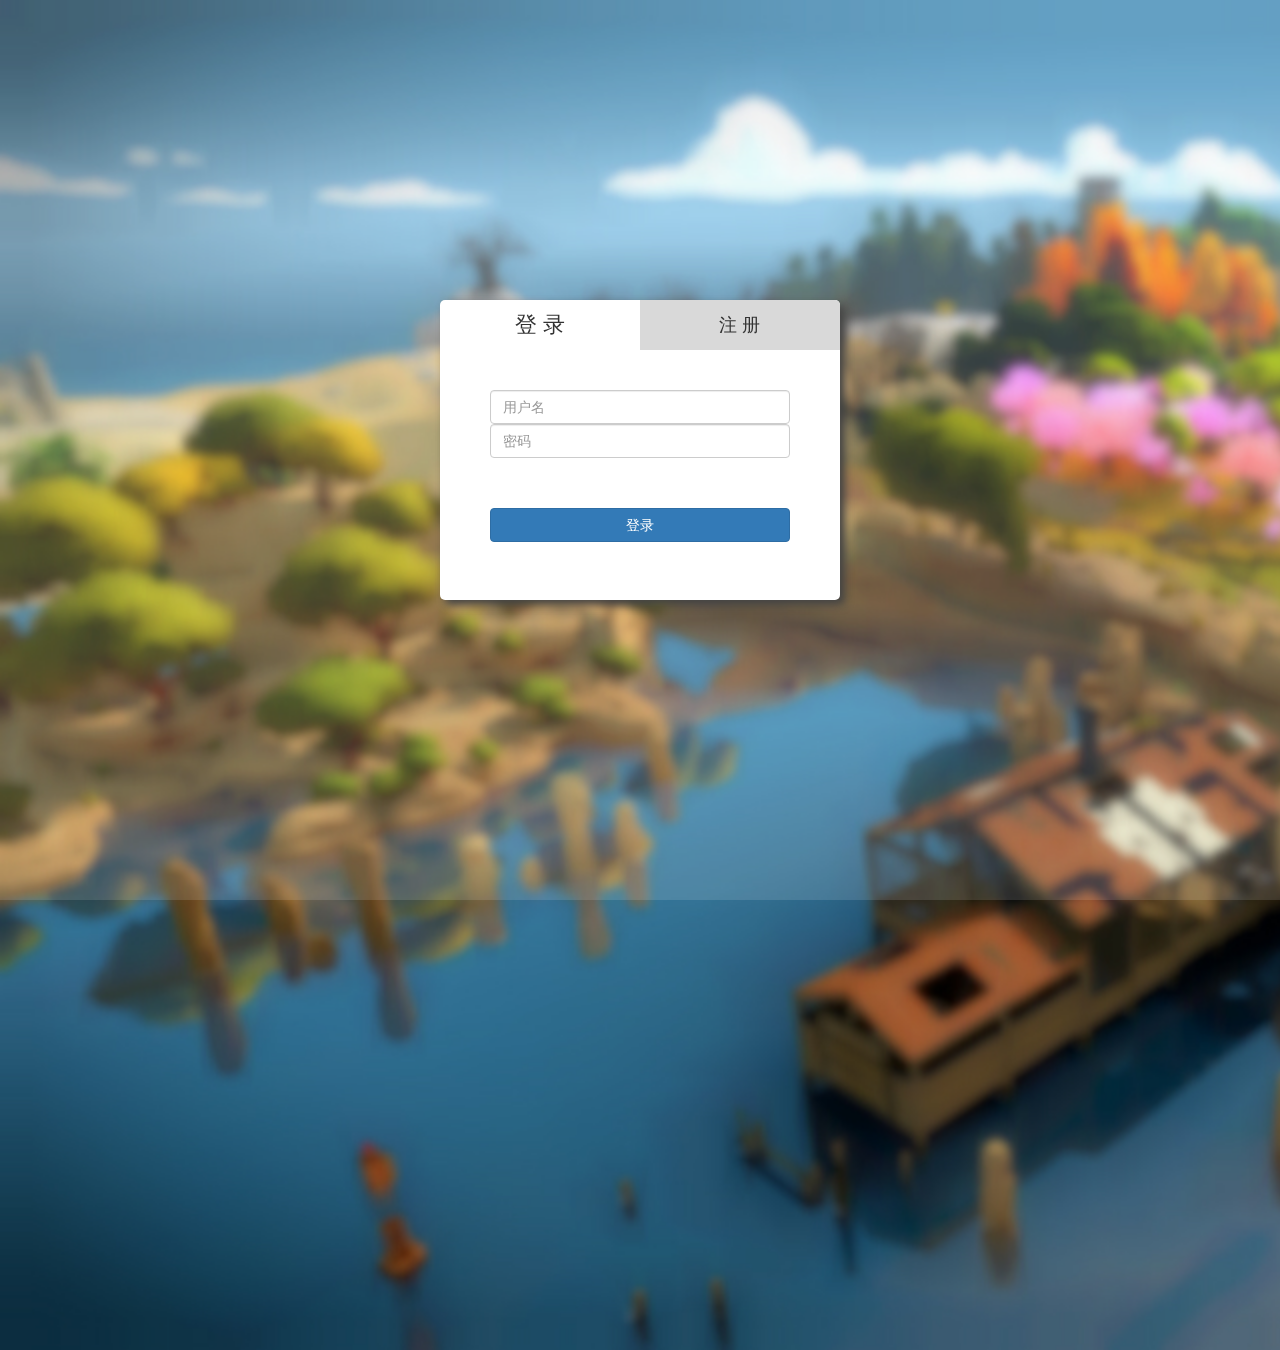
<file: index.html>
<!DOCTYPE html>
<html lang="en">
<head>
    <meta charset="UTF-8">
    <title>QuickDoc</title>
    <!--css样式-->
    <!--jq-->
    <script src="lib/jquery/jquery-3.2.0.min.js"></script>
    <!--bootstrap-->
    <link rel="stylesheet" href="lib/bootstrap-3.3.7-dist/css/bootstrap.min.css">
    <script src="lib/bootstrap-3.3.7-dist/js/bootstrap.min.js"></script>
    <!--angular-->
    <script src="lib/angularjs/angular-1.6.3.min.js"></script>
    <script src="lib/angularjs/angular-route.min.js"></script>
    <!--md5-->
    <script src="lib/md5/md5.js"></script>
    <style>
        body{
            margin: 0;
            padding: 0;
            font-family: "lucida grande", "lucida sans unicode", lucida, helvetica, "Hiragino Sans GB", "Microsoft YaHei", "WenQuanYi Micro Hei", sans-serif;
        }
        .header{
            width: auto;
            height: 50px;
            line-height: 50px;
            background-color: #cccccc;
            font-size: 20px;
        }
        .footer{
            width: auto;
            color: #666666;
            font-size: 12px;
            line-height: 24px;
            background-color: #cccccc;
            padding-top: 20px;
            padding-bottom: 20px;
            text-align: center;
        }
        .left{
            font-weight: 800;
            float: left;
            margin-left: 20px;
        }
        .left > a{
            color: inherit;
            text-decoration: none;
        }
        .left > a:hover{
            color: inherit;
            text-decoration: none;
        }
        .left > a:active{
            color: inherit;
            text-decoration: none;
        }
        .left > a:visited{
            color: inherit;
            text-decoration: none;
        }
        .right{
            float: right;
            width: 40px;
            height: 40px;
            line-height: 40px;
            border-radius: 5px;
            text-align: center;
            margin: 5px;
            transition: 0.5s;
            -webkit-transition: 0.5s;
            -moz-transition: 0.5s;
            -o-transition: 0.5s;
        }
        .right:hover{
            background-color: #eeeeee;
        }
        .right:active{
            background-color: #aaaaaa;
        }
        .black2{
            width: 100%;
            height: 100%;
            position: fixed;
            background: rgba(0, 0, 0, 0);
            z-index: 100;
            display: none;
        }
        .info{
            width: 200px;
            height: 150px;
            border-radius: 10px;
            box-shadow: 5px 5px 8px #999999;
            background-color: #ffffff;
            position: fixed;
            top: 50px;
            right: 0;
            overflow: hidden;
            z-index: 101;
            display: none;
        }
        .info > .button{
            width: 100%;
            height: 50px;
            line-height: 50px;
            text-align: center;
            font-size: 20px;
            background-color: #dddddd;
            cursor: default;
            transition: 0.5s;
            -webkit-transition: 0.5s;
            -moz-transition: 0.5s;
            -o-transition: 0.5s;
        }
        .info > .button:hover{
            background-color: #eeeeee;
        }
        .info > .button:active{
            background-color: #cccccc;
        }
        .info > .button > a{
            color: inherit;
            text-decoration: inherit;
        }

    </style>
</head>
<body>
<div ng-app="index" ng-controller="indexCtrl">
    <div class="header">
        <div class="left"><a href="#/">QuickDoc by 5.s-O</a></div>
        <div class="right" ng-click="showInfo()"><span class="glyphicon glyphicon-user"></span></div>
    </div>
    <div class="black2" ng-click="hideInfo()"></div>
    <div class="info">
        <div style="height: 50px; line-height: 50px; text-align: center; font-size: 20px">
            <span class="glyphicon glyphicon-user"></span> {{info_username}}
        </div>
        <div class="button" ng-click="modifyPassword()">修改密码</div>
        <div class="button" ng-click="logout()">登出</div>
    </div>
    <ng-view></ng-view>
    <div class="footer">
        五点共圆小组<br>
        陈跃 李宇豪 郑黎明 王杰 吕品田<br>
        ©2017 5.s-O All Rights Reserved
    </div>
</div>
</body>
</html>

<script>
    angular.module('index', ['ngRoute'])
        .config(function ($routeProvider, $locationProvider) {
            $locationProvider.hashPrefix('');
            $routeProvider
                .when('/', {
                    templateUrl: 'datasetList.html'
                })
                .when('/dataList/:datasetId', {
                    templateUrl: 'dataList.html'
                })
                .when('/modifyPassword', {
                    templateUrl: 'modifyPassword.html'
                })
                .otherwise({
                    redirectTo:'/'
                });
        })
        .controller('indexCtrl', function ($scope, $location) {
            if(getCookie("qd_username") == null){
                window.location.href="login.html";
            }
            $scope.info_username = getCookie("qd_username");
            $scope.showInfo = function () {
                $(".black2").show(300);
                $(".info").show(300);
            };
            $scope.hideInfo = function () {
                $(".black2").hide(300);
                $(".info").hide(300);
            };
            $scope.logout = function () {
                delCookie("qd_username");
                window.location.href="login.html";
            };
            $scope.modifyPassword = function () {
                $(".black2").hide(300);
                $(".info").hide(300);
                $location.path("/modifyPassword");
            }
        })
        .controller('datasetList', function ($scope, $http) {
            $scope.add_name = "";
            $scope.add_desc = "";
            $scope.modify_datasetId = "";
            $scope.modify_name = "";
            $scope.modify_desc = "";
            $http.get('php/getDataset.php', {
                params: {
                    'username': $scope.info_username
                }
            }).then(function (res) {
                $scope.data = res.data.data;
            });
            $scope.showAdd = function () {
                $(".black").fadeIn(300);
                $("#add").fadeIn(300);
            };
            $scope.hide = function () {
                $(".black").fadeOut(300);
                $(".add").fadeOut(300);
            };
            $scope.add = function () {
                if($scope.add_name == "")
                    alert("名称必须填写");
                else{
                    $http.get('php/addDataset.php', {
                        params: {
                            'author': $scope.info_username,
                            'name': $scope.add_name,
                            'desc': $scope.add_desc
                        }
                    }).then(function (res) {
                        $scope.hide();
                        $scope.add_name = "";
                        $scope.add_desc = "";
                        location.reload();
                    });
                }
            };
            $scope.showModify = function (datasetId, name ,desc) {
                $scope.modify_datasetId = datasetId;
                $scope.modify_name = name;
                $scope.modify_desc = desc;
                $(".black").fadeIn(300);
                $("#modify").fadeIn(300);
            };
            $scope.modify = function () {
                if($scope.modify_name == "")
                    alert("名称必须填写");
                else{
                    $http.get('php/modifyDataset.php', {
                        params: {
                            'datasetId': $scope.modify_datasetId,
                            'name': $scope.modify_name,
                            'desc': $scope.modify_desc
                        }
                    }).then(function (res) {
                        $scope.hide();
                        location.reload();
                    });
                }
            };
            $scope.delete = function (datasetId) {
                $http.get('php/deleteDataset.php', {
                    params: {
                        'id': datasetId
                    }
                }).then(function (res) {
                    location.reload();
                });
            }
        })
        .controller('dataList', function ($scope, $routeParams, $http) {
            $scope.datasetId = $routeParams.datasetId;
            $scope.newOperator = '';
            $scope.newSharer = '';
            $http.get('php/getData.php', {
                params: {
                    'datasetId': $scope.datasetId
                }
            }).then(function (res) {
                $scope.data = angular.copy(res.data.data);
                $scope.datasetInfo = angular.copy(res.data.datasetInfo);
                $scope.opedata = [];
//                //test
//                $scope.data = [
//                    {
//                        dataId: "35055783335",
//                        datasetId: "72917607646",
//                        type: "text",
//                        data: {
//                            text: "this is a longlonglonglonglonglong string"
//                        }
//                    },
//                    {
//                        dataId: "13069732629",
//                        datasetId: "72917607646",
//                        type: "image",
//                        data: {
//                            url: "https://www.baidu.com/img/bd_logo1.png"
//                        }
//                    },
//                    {
//                        dataId: "79042942078",
//                        datasetId: "72917607646",
//                        type: "kv",
//                        data: {
//                            name: "lyh",
//                            k2: "v2",
//                            k1: "v1"
//                        }
//                    },
//                    {
//                        dataId: "13381625238",
//                        datasetId: "72917607646",
//                        type: "kv",
//                        data: {
//                            name: "zlm",
//                            k3: "v3",
//                            k4: "v4"
//                        }
//                    }
//                ];
//                $scope.datasetInfo = {
//                    datasetId: "72917607646",
//                    author: "zlm",
//                    name: "zlm_new1",
//                    desc: "newno1",
//                    createTime: "2017-06-05 20:57:43",
//                    operators: [
//                        "lyh"
//                    ],
//                    sharers: [
//                        "cy"
//                    ]
//                };//
                for(var i=0; i<$scope.data.length; i++){
                    var onedata = $scope.data[i], newdata = {};
                    if(onedata.type=='kv'){
                        var keyList = [];
                        var valueList = [];
                        for(var key in onedata.data){
                            keyList.push(key);
                            valueList.push(onedata.data[key]);
                        }
                        newdata = {
                            "type": "kv",
                            "keyList": keyList,
                            "valueList": valueList
                        };
                    } else if(onedata.type=='image'){
                        newdata = {
                            "type": "image",
                            "url": onedata.data.url
                        };
                    } else if(onedata.type=='text'){
                        newdata = {
                            "type": "text",
                            "text": onedata.data.text
                        };
                    }
                    $scope.opedata.push(newdata);
                }

                //根据opedata赋值kvtable
                var th = [];
                for(var i=0; i<$scope.opedata.length; i++){
                    if($scope.opedata[i].type=='kv'){
                        for(var j=0; j<$scope.opedata[i].keyList.length; j++){
                            if(!th.includes($scope.opedata[i].keyList[j])){
                                th.push($scope.opedata[i].keyList[j])
                            }
                        }
                    }
                }
                $scope.kvtablehead = th;
            });

            $scope.model = 0;
            $scope.setModel = function (model) {
                $scope.model = model;
            };
            $scope.addKey = function (index) {
                $scope.opedata[index].keyList.push("");
                $scope.opedata[index].valueList.push("");
            };
            $scope.deleteKey = function (index1, index2) {
                $scope.opedata[index1].keyList.splice(index2, 1);
                $scope.opedata[index1].valueList.splice(index2, 1);
            };
            $scope.addData = function () {
                var temp = {};
                if(document.getElementById("newDataType").value == 'kv'){
                    temp = {
                        "type": "kv",
                        "keyList": [],
                        "valueList": []
                    };
                } else if(document.getElementById("newDataType").value == 'image'){
                    temp = {
                        "type": "image",
                        "url": ""
                    };
                } else if(document.getElementById("newDataType").value == 'text'){
                    temp = {
                        "type": "text",
                        "text": ""
                    };
                }
                $scope.opedata.push(temp);
            };
            $scope.upData = function (index) {
                var temp = $scope.opedata[index];
                $scope.opedata.splice(index, 1);
                $scope.opedata.splice(index-1, 0, temp);
            };
            $scope.downData = function (index) {
                var temp = $scope.opedata[index];
                $scope.opedata.splice(index, 1);
                $scope.opedata.splice(index+1, 0, temp);
            };
            $scope.deleteData = function (index) {
                $scope.opedata.splice(index, 1);
            };
            $scope.range = function(n) {
                return new Array(n);
            };
            $scope.pushData = function () {
                $scope.pushdata = [];
                for(var i=0; i<$scope.opedata.length; i++){
                    var onedata = {"type": "", "data": {}};
                    if($scope.opedata[i].type=='kv'){
                        onedata.type = 'kv';
                        for(var j=0; j<$scope.opedata[i].keyList.length; j++){
                            onedata.data[$scope.opedata[i].keyList[j]] = $scope.opedata[i].valueList[j];
                        }
                    } else if($scope.opedata[i].type=='image'){
                        onedata.type = 'image';
                        onedata.data.url = $scope.opedata[i].url;
                    } else if($scope.opedata[i].type=='text'){
                        onedata.type = 'text';
                        onedata.data.text = $scope.opedata[i].text;
                    }
                    $scope.pushdata.push(onedata);
                }
                var temp = {};
                temp['datasetId'] = $scope.datasetId;
                temp['data'] = $scope.pushdata;
                $.post('php/pushData.php', {
                    jsonData: JSON.stringify(temp)
                }, function (res) {
                    alert("保存成功");
                    location.reload();
                });
            };
            $scope.addOperator = function () {
                if($scope.newOperator==''){
                    alert("用户名不能为空");
                } else if($scope.newOperator==$scope.info_username){
                    alert("不可重复添加自己");
                } else if($scope.datasetInfo.operators.includes($scope.newOperator)){
                    alert("不可重复添加用户");
                } else {
                    $http.get('php/isUsernameExist.php', {
                        params: {
                            'username': $scope.newOperator
                        }
                    }).then(function (res) {
                        if(res.data.data == 'false'){
                            alert("用户名不存在");
                        } else {
                            $http.get('php/addOperator.php', {
                                params: {
                                    'datasetId': $scope.datasetId,
                                    'operator': $scope.newOperator
                                }
                            }).then(function (res) {
                                $scope.datasetInfo.operators.push($scope.newOperator);
                                $scope.newOperator = '';
                                alert("添加成功");
                            })
                        }
                    })
                }
            };
            $scope.addSharer = function () {
                if($scope.newSharer==''){
                    alert("用户名不能为空");
                } else if($scope.newSharer==$scope.info_username){
                    alert("不可重复添加自己");
                } else if($scope.datasetInfo.sharers.includes($scope.newSharer)){
                    alert("不可重复添加用户");
                } else {
                    $http.get('php/isUsernameExist.php', {
                        params: {
                            'username': $scope.newSharer
                        }
                    }).then(function (res) {
                        if(res.data.data == 'false'){
                            alert("用户名不存在");
                        } else {
                            $http.get('php/addSharer.php', {
                                params: {
                                    'datasetId': $scope.datasetId,
                                    'sharer': $scope.newSharer
                                }
                            }).then(function (res) {
                                if(res.data.success=='1'){
                                    alert("此用户已是可编辑用户");
                                } else {
                                    $scope.datasetInfo.sharers.push($scope.newSharer);
                                    $scope.newSharer = '';
                                    alert("添加成功");
                                }
                            })
                        }
                    })
                }
            };
        })
        .controller('modifyPassword', function ($scope, $http) {
            $scope.opassword = '';
            $scope.npassword1 = '';
            $scope.npassword2 = '';
            $scope.modify = function () {
                if($scope.opassword==''){
                    alert("旧密码不能为空");
                    return;
                }
                if($scope.npassword1==''){
                    alert("新密码不能为空");
                    return;
                }
                if($scope.npassword2==''){
                    alert("新密码不能为空");
                    return;
                }
                if($scope.npassword1!=$scope.npassword2){
                    alert("两个新密码不相同");
                    return;
                }
                if($scope.npassword1==$scope.opassword){
                    alert("新旧密码不能相同");
                    return;
                }
                $http.get('php/modifyPassword.php', {
                    params: {
                        'username': $scope.info_username,
                        'oldPassword': md5($scope.opassword),
                        'newPassword': md5($scope.npassword1)
                    }
                }).then(function (res) {
                    if(res.data.success == '1'){
                        alert("旧密码不正确");
                    } else {
                        alert("修改密码成功，请重新登录");
                        delCookie("qd_username");
                        window.location.href="login.html";
                    }
                })
            };
        });

    function uuid(len, radix) {
        var chars = '0123456789ABCDEFGHIJKLMNOPQRSTUVWXYZabcdefghijklmnopqrstuvwxyz'.split('');
        var uuid = [], i;
        radix = radix || chars.length;

        if (len) {
            // Compact form
            for (i = 0; i < len; i++) uuid[i] = chars[0 | Math.random()*radix];
        } else {
            // rfc4122, version 4 form
            var r;

            // rfc4122 requires these characters
            uuid[8] = uuid[13] = uuid[18] = uuid[23] = '-';
            uuid[14] = '4';

            // Fill in random data.  At i==19 set the high bits of clock sequence as
            // per rfc4122, sec. 4.1.5
            for (i = 0; i < 36; i++) {
                if (!uuid[i]) {
                    r = 0 | Math.random()*16;
                    uuid[i] = chars[(i == 19) ? (r & 0x3) | 0x8 : r];
                }
            }
        }

        return uuid.join('');
    }

    function getCookie(name) {
        var arr,reg=new RegExp("(^| )"+name+"=([^;]*)(;|$)");
        if(arr=document.cookie.match(reg))
            return unescape(arr[2]);
        else
            return null;
    }

    function delCookie(name) {
        var exp = new Date();
        exp.setTime(exp.getTime() - 1);
        var cval=getCookie(name);
        if(cval!=null)
            document.cookie= name + "="+cval+";expires="+exp.toGMTString();
    }

    function setCookie(name,value,time) {
        var exp = new Date();
        exp.setTime(exp.getTime() + time*1);
        document.cookie = name + "="+ escape (value) + ";expires=" + exp.toGMTString();
    }
</script>
</file>
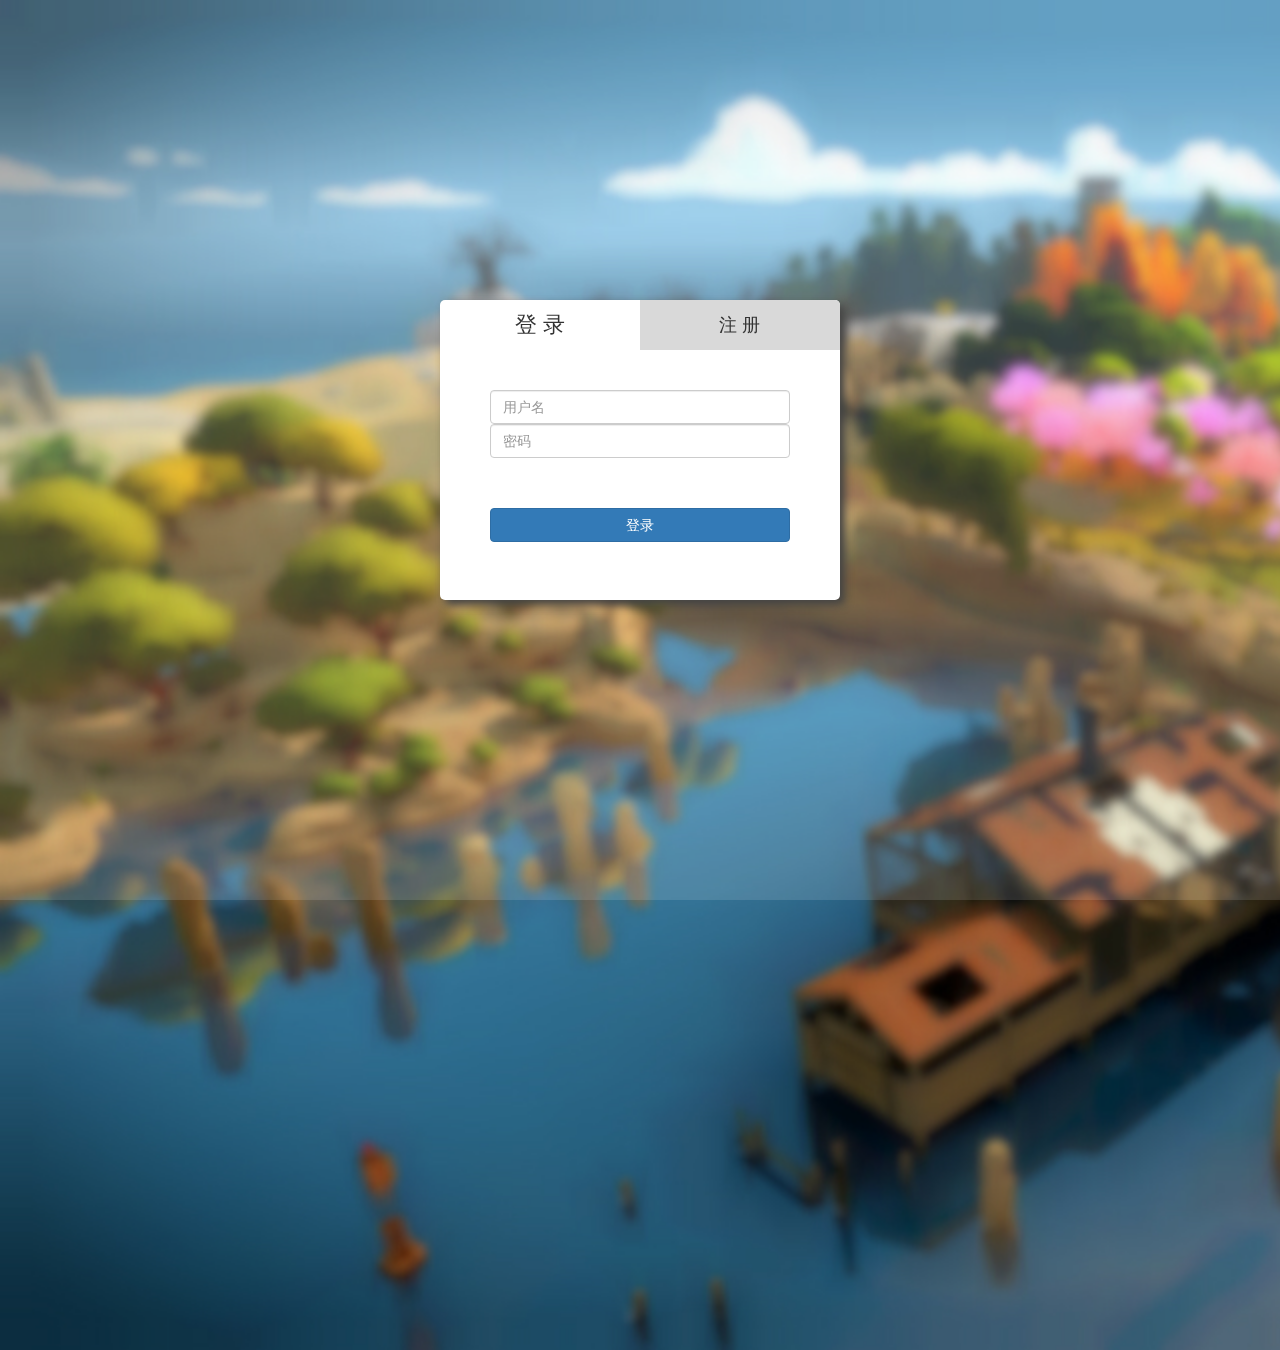
<file: login.html>
<!DOCTYPE html>
<html lang="en">
<head>
    <meta charset="UTF-8">
    <title>QuickDoc</title>
    <!--css样式-->
    <!--jq-->
    <script src="lib/jquery/jquery-3.2.0.min.js"></script>
    <!--bootstrap-->
    <link rel="stylesheet" href="lib/bootstrap-3.3.7-dist/css/bootstrap.min.css">
    <script src="lib/bootstrap-3.3.7-dist/js/bootstrap.min.js"></script>
    <!--angular-->
    <script src="lib/angularjs/angular-1.6.3.min.js"></script>
    <script src="lib/angularjs/angular-route.min.js"></script>
    <!--md5-->
    <script src="lib/md5/md5.js"></script>
    <style>
        body{
            margin: 0;
            padding: 0;
            overflow: hidden;
            font-family: "lucida grande", "lucida sans unicode", lucida, helvetica, "Hiragino Sans GB", "Microsoft YaHei", "WenQuanYi Micro Hei", sans-serif;
        }
        #divFly{
            position: absolute;
            z-index: -10;
        }
        .whiteDiv{
            width: 100%;
            height: 100%;
            position: fixed;
            left: 0;
            top: 0;
            background: rgba(255, 255, 255, 0.131);
        }
        .block{
            width: 400px;
            height: 300px;
            border-radius: 5px;
            box-shadow: 5px 5px 8px #444444;
            background-color: #ffffff;
            position: fixed;
            top: 0;
            bottom: 0;
            left: 0;
            right: 0;
            margin: auto;
            overflow: hidden;
        }
        .menu{
            width: 400px;
            height: 50px;
            line-height: 50px;
            overflow: hidden;
        }
        .menu_block{
            width: 200px;
            text-align: center;
            float: left;
            font-size: 18px;
            background-color: #d9d9d9;
            transition: 0.5s;
            -webkit-transition: 0.5s;
            -moz-transition: 0.5s;
            -o-transition: 0.5s;
        }
        .menu_block:hover{
            background-color: #e5e5e5;
        }
        .menu_block_active{
            width: 200px;
            text-align: center;
            float: left;
            font-size: 22px;
            color: #333333;
            transition: 0.5s;
            -webkit-transition: 0.5s;
            -moz-transition: 0.5s;
            -o-transition: 0.5s;
        }
        .content{
            padding-top: 40px;
        }
        .row{
            width: 300px;
            /*height: 50px;*/
            /*line-height: 50px;*/
            margin: auto;
            text-align: center;
        }
        .button1{
            width: 300px;
            margin: 50px auto 0;
            text-align: center;
        }
        .button2{
            width: 300px;
            margin: 30px auto 0;
            text-align: center;
        }
    </style>
</head>
<body>
<div ng-app="login" ng-controller="loginCtrl">
    <div id="divFly"><img style="width: 2400px; height: 1350px" src="static/bg_login_2.jpg"></div>
    <div class="whiteDiv"></div>
    <div class="block">
        <div class="menu">
            <div ng-class="state==1 ? 'menu_block_active' : 'menu_block'" ng-click="setState(1)">登 录</div>
            <div ng-class="state==2 ? 'menu_block_active' : 'menu_block'" ng-click="setState(2)">注 册</div>
        </div>
        <div class="content" ng-show="state==1">
            <div class="row"><input class="form-control" ng-model="lusername" type="text" placeholder="用户名"></div>
            <div class="row"><input class="form-control" ng-model="lpassword" type="password" placeholder="密码"></div>
            <div class="button1"><button class="btn btn-primary btn-block" ng-click="login()">登录</button></div>
        </div>

        <div class="content" ng-show="state==2">
            <div class="row"><input class="form-control" ng-model="rusername" type="text" placeholder="用户名"></div>
            <div class="row"><input class="form-control" ng-model="rpassword1" type="password" placeholder="密码"></div>
            <div class="row"><input class="form-control" ng-model="rpassword2" type="password" placeholder="再次输入"></div>
            <div class="button2"><button class="btn btn-primary btn-block" ng-click="register()">注册</button></div>
        </div>
    </div>
</div>
</body>
</html>

<script>
    angular.module('login', [])
        .controller('loginCtrl', function ($scope, $http) {
            $scope.state = 1;
            $scope.lusername = '';
            $scope.lpassword = '';
            $scope.rusername = '';
            $scope.rpassword1 = '';
            $scope.rpassword2 = '';
            $scope.setState = function (state) {
                $scope.state = state;
            };
            
            $scope.register = function () {
                if($scope.rusername == ''){
                    alert("用户名不能为空");
                    return;
                }
                if($scope.rpassword1 == '' || $scope.rpassword2 == ''){
                    alert("密码不能为空");
                    return;
                }
                if($scope.rpassword1 != $scope.rpassword2){
                    alert("两次密码必须相同");
                    return;
                }
                $http.get('php/isUsernameExist.php', {
                    params: {
                        'username': $scope.rusername
                    }
                }).then(function (res) {
                    if(res.data.data == 'true'){
                        alert("用户名已存在");
                    } else {
                        $http.get('php/register.php', {
                            params: {
                                'username': $scope.rusername,
                                'password': md5($scope.rpassword1)
                            }
                        }).then(function (res) {
                            alert("注册成功");
                            location.reload();
                        })
                    }
                })
            };

            $scope.login = function () {
                if($scope.lusername == ''){
                    alert("用户名不能为空");
                    return;
                }
                if($scope.lpassword == ''){
                    alert("密码不能为空");
                    return;
                }
                $http.get('php/isUsernameExist.php', {
                    params: {
                        'username': $scope.lusername
                    }
                }).then(function (res) {
                    if(res.data.data == 'false'){
                        alert("用户名不存在");
                    } else {
                        $http.get('php/isPasswordCorrect.php', {
                            params: {
                                'username': $scope.lusername,
                                'password': md5($scope.lpassword)
                            }
                        }).then(function (res) {
                            if(res.data.data == 'false'){
                                alert("密码不正确");
                            } else {
                                setCookie("qd_username", $scope.lusername, 30*24*60*60*1000);
                                window.location.href="index.html";
                            }
                        })
                    }
                })
            };
        });

    function DivFlying() {
        var div = document.getElementById("divFly");
        if (!div) {
            return;
        }
        var intX = window.event.clientX;
        var intY = window.event.clientY;
        div.style.left = (- intX / 10 - 800) + "px";
        div.style.top = (- intY / 10 - 350) + "px";
    }
    document.onmousemove = DivFlying;

    function getCookie(name) {
        var arr,reg=new RegExp("(^| )"+name+"=([^;]*)(;|$)");
        if(arr=document.cookie.match(reg))
            return unescape(arr[2]);
        else
            return null;
    }

    function delCookie(name) {
        var exp = new Date();
        exp.setTime(exp.getTime() - 1);
        var cval=getCookie(name);
        if(cval!=null)
            document.cookie= name + "="+cval+";expires="+exp.toGMTString();
    }

    function setCookie(name,value,time) {
        var exp = new Date();
        exp.setTime(exp.getTime() + time*1);
        document.cookie = name + "="+ escape (value) + ";expires=" + exp.toGMTString();
    }
</script>
</file>
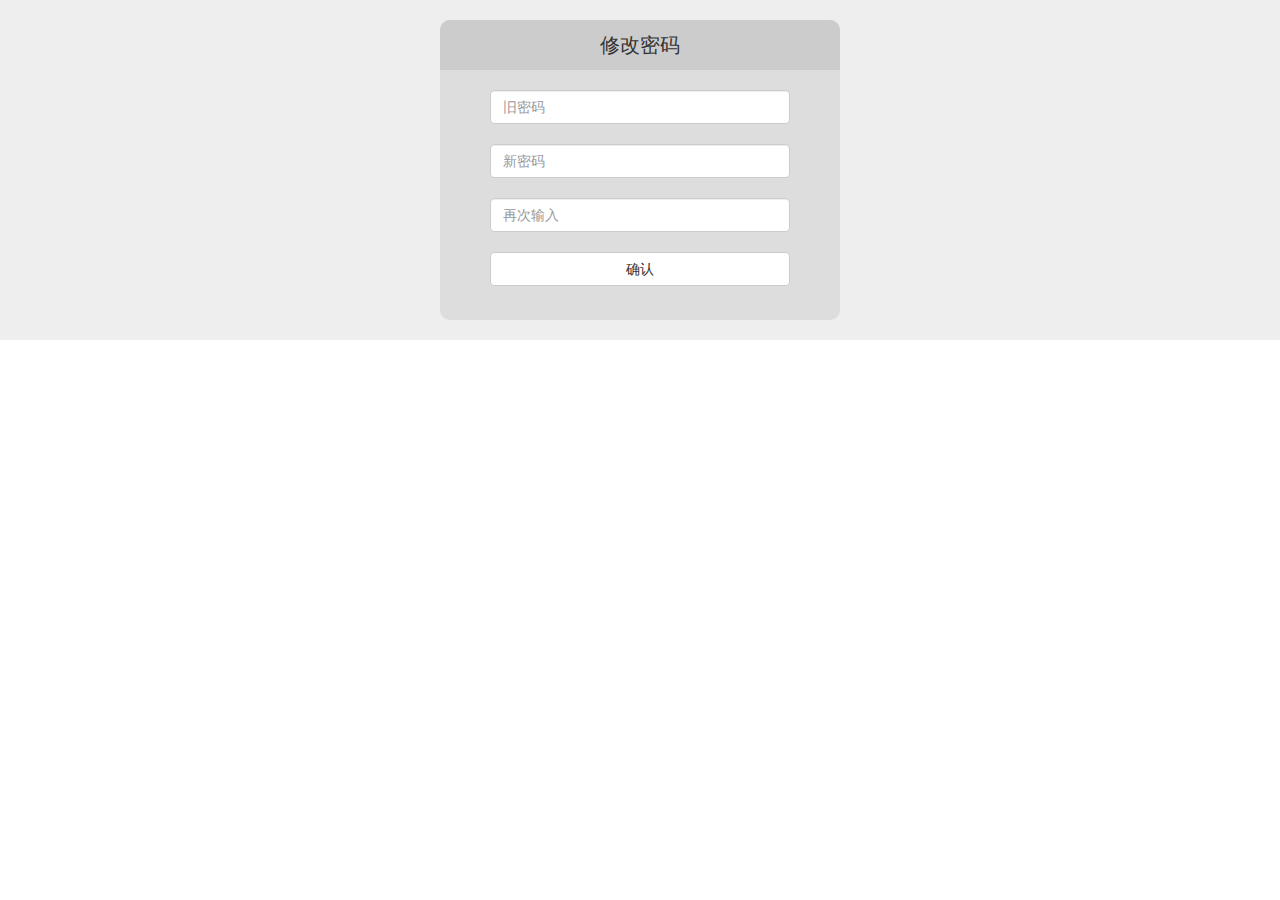
<file: modifyPassword.html>
<!DOCTYPE html>
<html lang="en">
<head>
    <meta charset="UTF-8">
    <!--bootstrap-->
    <link rel="stylesheet" href="lib/bootstrap-3.3.7-dist/css/bootstrap.min.css">
    <script src="lib/bootstrap-3.3.7-dist/js/bootstrap.min.js"></script>
    <style>
        .mod_content{
            width: 100%;
            background-color: #eeeeee;
            overflow: hidden;
        }
        .mod_block{
            width: 400px;
            height: 300px;
            background-color: #dddddd;
            margin: 20px auto;
            border-radius: 10px;
            overflow: hidden;
        }
        .mod_row{
            width: 300px;
            margin: 20px auto;
            text-align: center;
        }
    </style>
</head>
<body>
<div ng-controller="modifyPassword">
    <div class="mod_content">
        <div class="mod_block">
            <div style="height: 50px; line-height: 50px; background-color: #cccccc; text-align: center; font-size: 20px">修改密码</div>
            <div class="mod_row"><input class="form-control" type="password" ng-model="opassword" placeholder="旧密码"></div>
            <div class="mod_row"><input class="form-control" type="password" ng-model="npassword1" placeholder="新密码"></div>
            <div class="mod_row"><input class="form-control" type="password" ng-model="npassword2" placeholder="再次输入"></div>
            <div class="mod_row"><button style="width: 300px" class="btn btn-default" ng-click="modify()">确认</button></div>
        </div>
    </div>
</div>
</body>
</html>
</file>
